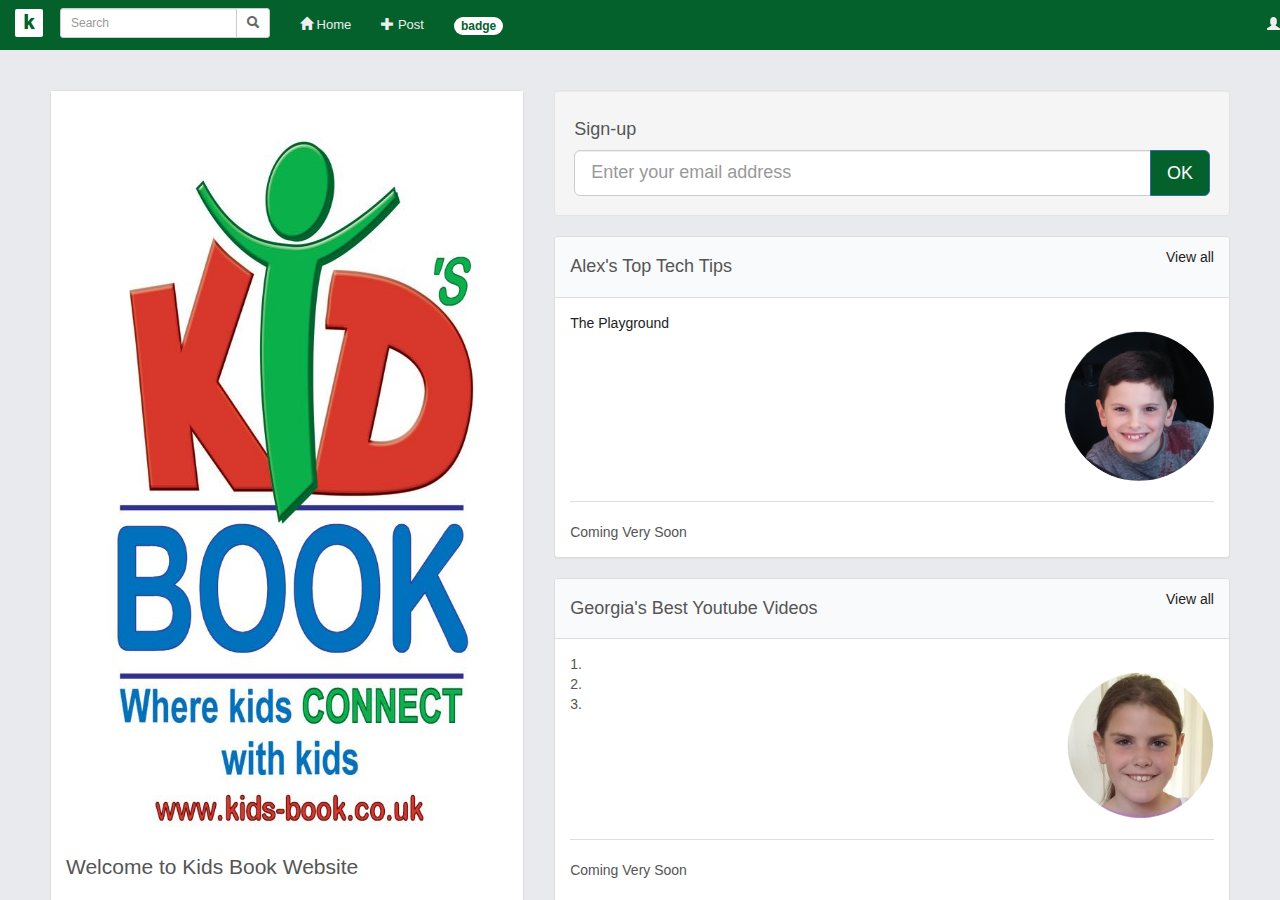
<file: start.html>
<!DOCTYPE html>
<html lang="en">
	<head>
	
	<LINK REL="SHORTCUT ICON" HREF="https://thefakeinnit.github.io/KidsBook/">
		
		<meta charset="utf-8" />
		<title>KidsBook Social Media Site for Kids</title>
		<meta name="viewport" content="width=device-width, initial-scale=1, maximum-scale=1" />
		<link href="./css/bootstrap.min.css" rel="stylesheet" />
        <link href="http://netdna.bootstrapcdn.com/bootstrap/3.0.2/css/bootstrap.min.css" rel="stylesheet" />
		<!--[if lt IE 9]>
		<![endif]-->
		<link href="./css/styles.css" rel="stylesheet" />
	<meta http-equiv="Content-Type" content="text/html; charset=utf-8" /></head>
	<body>
<div class="wrapper">
    <div class="box">
        <div class="row row-offcanvas row-offcanvas-left">          
        
            <!-- main right col -->
                <div class="column col-sm-10 col-xs-11" id="main" style="left: 0px; top: 0px; width: 100%">                
                          
                <!-- top nav -->
              	<div class="navbar navbar-blue navbar-static-top">  
                    <div class="navbar-header">
                      <button class="navbar-toggle" type="button" data-toggle="collapse" data-target=".navbar-collapse">
                        <span class="sr-only">Toggle</span>
                        <span class="icon-bar"></span>
          				<span class="icon-bar"></span>
          				<span class="icon-bar"></span>
                      </button>
                      <a href="https://thefakeinnit.github.io/KidsBook/" class="navbar-brand logo">k</a>
                  	</div>
                  	<nav class="collapse navbar-collapse" role="navigation">
                    <form class="navbar-form navbar-left" />
                        <div class="input-group input-group-sm" style="max-width:360px;">
                          <input type="text" class="form-control" placeholder="Search" name="srch-term" id="srch-term" />
                          <div class="input-group-btn">
                            <button class="btn btn-default" type="submit"><i class="glyphicon glyphicon-search"></i></button>
                          </div>
                        </div>
                    </form>
                    <ul class="nav navbar-nav">
                      <li><a href="#"><i class="glyphicon glyphicon-home"></i> Home</a></li>
                      <li><a href="#"><i class="glyphicon glyphicon-plus"></i> Post</a></li>
                      <li><a href="#"><span class="badge">badge</span></a></li>
                    </ul>
                    <ul class="nav navbar-nav navbar-right">
                      <li class="dropdown">
                        <a href="#" class="dropdown-toggle" data-toggle="dropdown"><i class="glyphicon glyphicon-user"></i></a>
                        <ul class="dropdown-menu">
                          <li><a href="./index.html">More</a></li>
                          <li><a href="./index.html">More</a></li>
                          <li><a href="./index.html">More</a></li>
                          <li><a href="./index.html">More</a></li>
                          <li><a href="./index.html">More</a></li>
                        </ul>
                      </li>
                    </ul>
                  	</nav>
                </div>
                <!-- /top nav -->              
                <div class="padding">
                    <div class="full col-sm-9">                      
                        <!-- content -->                      
                      	<div class="row">                          
                         <!-- main col left --> 
                         <div class="col-sm-5">
                              <div class="panel panel-default">
                                <div class="panel-thumbnail">
									<img src="pics/Kidbooklogo.jpg" class="img-responsive" style="height: 746px" width="673" /></div>
                                <div class="panel-body">
                                  <p class="lead">Welcome to Kids Book Website</p>
                                  <p>4 Followers,</p>
                                  <p>
                                    <img src="pics/likeup.png" width="40" height="37" alt="like" />
                                  </p>
                                </div>
                              </div>
                              <div class="panel panel-default">
                                <div class="panel-heading"><a href="#" class="pull-right">View all</a> <h4>
									Best Games for Windows and Android</h4></div>
                                  <div class="panel-body">
                                    <div class="list-group">
                                      <a href="#" target="_blank" class="list-group-item">1.</a>
                                      <a href="#" target="_blank" class="list-group-item">2.</a>
                                      <a href="#" target="_blank" class="list-group-item">3.</a>                                    </div>
                                </div>
                              </div>
                           
                              <div class="panel panel-default">
                                 <div class="panel-heading"><a href="#" class="pull-right">View all</a> <h4>
									 Alex's Daft Stuff&nbsp;</h4></div>
                                  <div class="panel-body">
                                    <img src="pics/ajheaddaft.png" class="img-circle pull-right" style="width: 150px; height: 150px" /> 
									  Coming very Soon<div class="clearfix"></div>
                                      &nbsp;<hr />
                                    <ul class="list-unstyled">
										<li>Who Says I'm MAD......</li>
                                    </ul>
                                  </div>
                              </div>
                           
                              <div class="panel panel-default">
                                <div class="panel-heading"><h4>What Is KidsBook?</h4></div>
                               	<div class="panel-body">
                                	Description here</div>
                              </div>

                           		
                           
                          </div>
                          
                          <!-- main col right -->
                          <div class="col-sm-7">
                               
                                <div class="well"> 
                                   <form class="form" />
                                    <h4>Sign-up</h4>
                                    <div class="input-group text-center">
                                    <input type="text" class="form-control input-lg" placeholder="Enter your email address" />
                                      <span class="input-group-btn"><button class="btn btn-lg btn-primary" type="button">OK</button></span>
                                    </div>
                                  </form>
                                </div>
                      
                               <div class="panel panel-default">
                                 <div class="panel-heading"><a href="#" class="pull-right">View all</a> <h4>
									 Alex's Top Tech Tips</h4></div>
                                  <div class="panel-body">
                                    <p>
									<img src="pics/ajhead.png" class="img-circle pull-right" style="width: 150px; height: 150px" /> <a href="#">The Playground</a></p>
                                    <div class="clearfix"></div>
                                    <hr />Coming Very Soon</div>
                               </div>
                            
                               <div class="panel panel-default">
                                 <div class="panel-heading"><a href="#" class="pull-right">View all</a> <h4>
									 Georgia's Best Youtube Videos&nbsp;</h4></div>
                                  <div class="panel-body">
                                    <img src="pics/ghead.png" class="img-circle pull-right" style="width: 147px; height: 147px" />1.<br>
									  2.<br>3.
                                    <div class="clearfix"></div>
                                    <hr />
                                    
                                    <p>Coming Very Soon</p>
                                    
                                  </div>
                               </div>

                               <div class="panel panel-default">
                                 <div class="panel-heading"><a href="#" class="pull-right">View all</a> <h4>
									 My Granddad's Best Gadgets&nbsp;</h4></div>
                                  <div class="panel-body">
                                    <ul class="list-group">
                                    <li class="list-group-item">1.</li>
                                    <li class="list-group-item">2.</li>
                                    <li class="list-group-item">3.</li>
                                    </ul>
                                  </div>
                               </div>
                            
                               <div class="panel panel-default">
                                <div class="panel-thumbnail">
									<img src="pics/0a74c2e.jpg" class="img-responsive" style="height: 326px" width="686" /></div>
                                <div class="panel-body">
                                  <p class="lead">Social Good</p>
                                  <p>4 Followers, </p>
                                  
                                  <p>
                                    <img src="pics/likeup.png" width="40" height="37" alt="like" />
                                    <img src="pics/likedown.png" width="40" height="37" alt="like" />
                                    <img src="pics/likeup.png" width="40" height="37" alt="like" />
                                  </p>
                                </div>
                              </div>
                            
                          </div>
                       </div><!--/row-->
                      
                        <div class="row" id="footer">    
                          <div class="col-sm-6">
                            
                          </div>
                          <div class="col-sm-6">
                            <p>
                            <a href="https://thefakeinnit.github.io/KidsBook/CC%20KIDSBOOK.html" target="_blank" class="pull-right">Kids Book ©Copyright 2023</a>                            </p>
                          </div>
                        </div>
                      
                      <hr />   
                    </div><!-- /col-9 -->
                </div><!-- /padding -->
            </div>
            <!-- /main -->
          
        </div>
    </div>
</div>


<!--post modal-->
<div id="postModal" class="modal fade" tabindex="-1" role="dialog" aria-hidden="true">
  <div class="modal-dialog">
  <div class="modal-content">
      <div class="modal-header">
          <button type="button" class="close" data-dismiss="modal" aria-hidden="true">×</button>
			EXAMPLE - Update Status
      </div>
      <div class="modal-body">
          <form class="form center-block" />
            <div class="form-group">
              <textarea class="form-control input-lg" autofocus="" placeholder="What do you want to share? PS this is just an example"></textarea>
            </div>
          </form>
      </div>
      <div class="modal-footer">
          <div>
          <button class="btn btn-primary btn-sm" data-dismiss="modal" aria-hidden="true">Post</button>
            <ul class="pull-left list-inline"><li><a href="./index.html"><i class="glyphicon glyphicon-upload"></i></a></li><li><a href="./index.html"><i class="glyphicon glyphicon-camera"></i></a></li><li><a href="./index.html"><i class="glyphicon glyphicon-map-marker"></i></a></li></ul>
		  </div>	
      </div>
  </div>
  </div>
</div>
	<!-- script references -->
		<script src="./js/bootstrap.min.js"></script>
		<script src="./js/scripts.js"></script>
	</body>
</html>
</file>
<file: css/styles.css>
﻿/* custom template */
html, body {
   height: 100%;
   font-family:verdana,arial,sans-serif;
   color:#555555;
}

.nav {
   font-family:Arial,sans-serif;
   font-size:13px;
}

a {
  color:#222222;
}

a:hover {
  text-decoration:none;
}

hr {
  border-color:#dedede;
}

.wrapper, .row {
   height: 100%;
   margin-left:0;
   margin-right:0;
}

.wrapper:before, .wrapper:after,
.column:before, .column:after {
    content: "";
    display: table;
}

.wrapper:after,
.column:after {
    clear: both;
}

.column {
    height: 100%;
    overflow: auto;
    *zoom:1;
}

.column .padding {
    padding: 20px;
}

.full{
	padding-top:70px;
}

.box {
  	bottom: 0; /* increase for footer use */
    left: 0;
    position: absolute;
    right: 0;
    top: 0;
    background-color:#444444;
  /*
    background-image:url('http://www.k2joom.com/assets/example/bg_suburb.jpg');
    background-size:cover;
    background-attachment:fixed;
  */
}

.divider {
	margin-top:32px;
}

.navbar-blue {
    border-width:0;
	background-color:#04612C;
    color:#ffffff;
    font-family:arial,sans-serif;
    top:0;
    position:fixed;
    width:inherit;
}

.navbar-blue li > a,.navbar-toggle  {
   color:#efefef;
}

.navbar-blue .dropdown-menu li a {color:#2A4888;}
.navbar-blue .dropdown-menu li > a {padding-left:30px;}

.navbar-blue li>a:hover, .navbar-blue li>a:focus, .navbar-blue .open, .navbar-blue .open>a, .navbar-blue .open>a:hover, .navbar-blue .open>a:focus {
   background-color:#2A4888;
   color:#fff;
}

#main {
   background-color:#e9eaed;
   padding-left:0;
   padding-right:0;
}
#main .img-circle {
   margin-top:18px;
   height:70px;
   width:70px;
}

#sidebar {
    padding:0px;
	padding-top:15px;
}

#sidebar, #sidebar a, #sidebar-footer a {
    color:#ffffff;
    background-color:transparent;
	text-shadow:0 0 2px #000000;
    padding-left:5px;
}
#sidebar .nav li>a:hover {
    background-color:#393939;
}

.logo {
  display:block;
  padding:3px;
  background-color:#fff;
  color:#04612C;
  height:28px;
  width:28px;
  margin:9px;
  margin-right:2px;
  margin-left:15px;
  font-size:20px;
  font-weight:700;
  text-align:center;
  text-decoration:none;
  text-shadow:0 0 1px;
  border-radius:2px;
}
#sidebar-footer {
  background-color:#444;
  position:absolute;
  bottom:5px;
  padding:5px;
}
#footer {
  margin-bottom:20px;
}

/* bootstrap overrides */

h1,h2,h3 {
   font-weight:800;
}

.navbar-toggle, .close {
	outline:0;
}

.navbar-toggle .icon-bar {
	background-color: #fff;
}

.btn-primary,.label-primary,.list-group-item.active, .list-group-item.active:hover, .list-group-item.active:focus  {
	background-color:#04612C;
    color:#fffffe;
}
.btn-default {
    color:#666666;
    text-shadow:0 0 1px rgba(0,0,0,.3);
}
.form-control {
	
}

.panel textarea, .well textarea, textarea.form-control
{
   resize: none;
}
  
.badge{
   color:#04612C;
   background-color:#fff;
}
.badge:hover, .badge-inverse{
   background-color:#04612C;
   color:#fff;
}
    
.jumbotron {
  background-color:transparent;
}
.label-default {
  background-color:#dddddd;
}
.page-header {
  margin-top: 55px;
  padding-top: 9px;
  border-top:1px solid #eeeeee;
  font-weight:700;
  text-transform:uppercase;
  letter-spacing:2px;
}

.panel-default .panel-heading {
  background-color:#f9fafb;
  color:#555555;
}

.col-sm-9.full {
    width: 100%;
}

.modal-header, .modal-footer {
	background-color:#f2f2f2;
    font-weight:800;
    font-size:12px;
}

.modal-footer i, .well i {
    font-size:20px;
    color:#c0c0c0;
}

.modal-body {
	padding:0px;
}

.modal-body textarea.form-control
{
   resize: none;
   border:0;
   box-shadow:0 0 0;
}

small.text-muted {
  font-family:courier,courier-new,monospace;
}

/* adjust the contents on smaller devices */
@media (max-width: 768px) {

  .column .padding {
    padding: 7px;
  }

  .full{
	padding-top:20px;
  }

  .navbar-blue {
	background-color:#04612C;
    top:0;
    width:100%;
    position:relative;
  }

}


/*
 * off canvas sidebar
 * --------------------------------------------------
 */
@media screen and (max-width: 768px) {
  .row-offcanvas {
    position: relative;
    -webkit-transition: all 0.25s ease-out;
    -moz-transition: all 0.25s ease-out;
    transition: all 0.25s ease-out;
  }

  .row-offcanvas-left.active {
    left: 33%;
  }

  .row-offcanvas-left.active .sidebar-offcanvas {
    left: -33%;
    position: absolute;
    top: 0;
    width: 33%;
    margin-left: 5px;
  }

  #sidebar, #sidebar a, #sidebar-footer a {
    padding-left:3px;
  }
}
</file>
